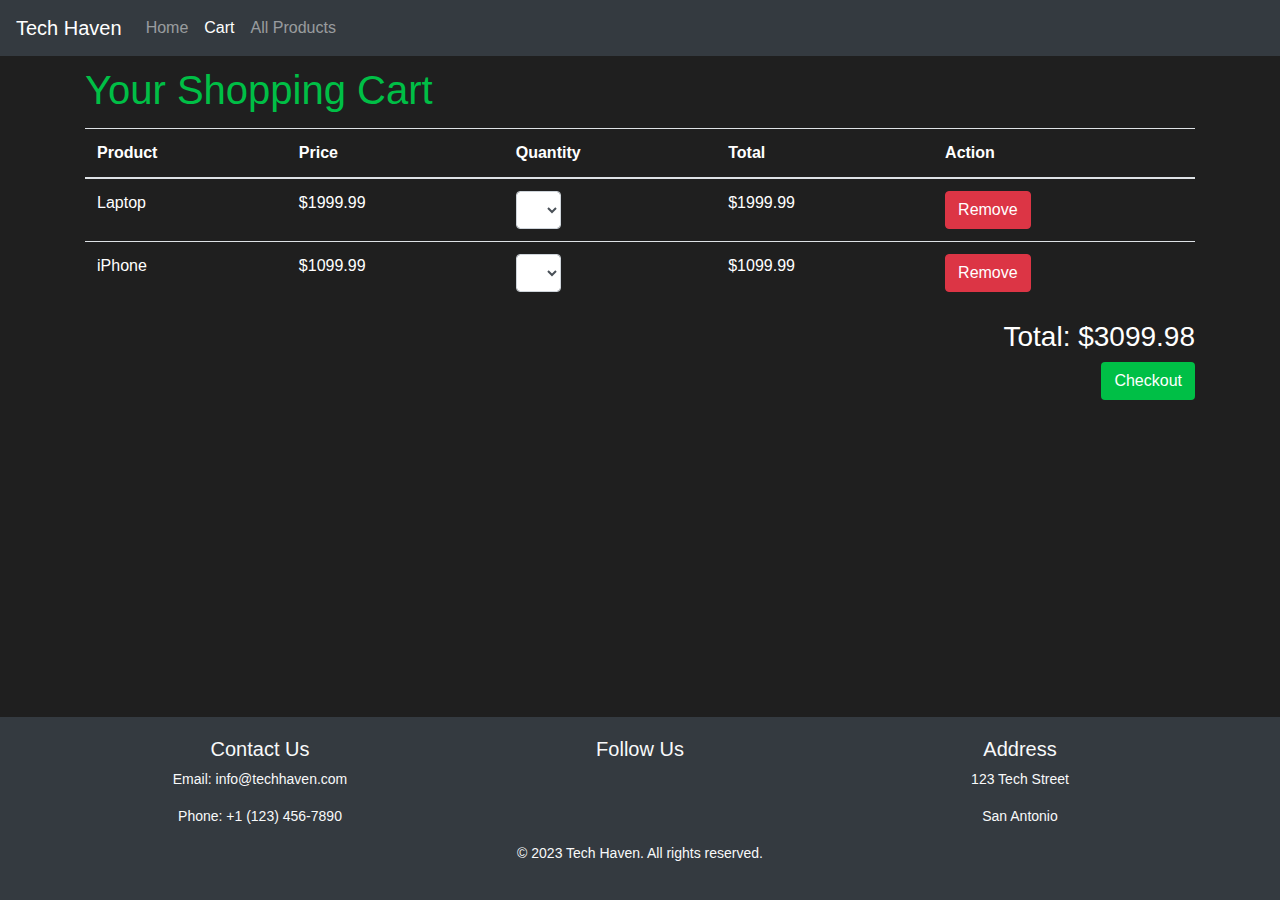
<file: html/cart.html>
<!DOCTYPE html>
<html lang="en">
  <head>
    <meta charset="UTF-8" />
    <meta name="viewport" content="width=device-width, initial-scale=1.0" />
    <title>Your Shopping Cart - Tech Haven</title>
    <link
      rel="stylesheet"
      href="https://stackpath.bootstrapcdn.com/bootstrap/4.5.2/css/bootstrap.min.css"
    />
    <link rel="stylesheet" href="../css/styles.css" />
    <style>
      body {
        display: flex;
        flex-direction: column;
        min-height: 100vh;
      }

      .container {
        flex: 1;
      }
    </style>
  </head>
  <body>

    <nav class="navbar navbar-expand-lg navbar-dark bg-dark">
      <a class="navbar-brand" href="index.html">Tech Haven</a>
      <button
        class="navbar-toggler"
        type="button"
        data-toggle="collapse"
        data-target="#navbarNav"
        aria-controls="navbarNav"
        aria-expanded="false"
        aria-label="Toggle navigation"
      >
        <span class="navbar-toggler-icon"></span>
      </button>
      <div class="collapse navbar-collapse" id="navbarNav">
        <ul class="navbar-nav">
          <li class="nav-item">
            <a class="nav-link white-text" href="index.html">Home</a>
          </li>
          <li class="nav-item active">
            <a class="nav-link white-text" href="cart.html">Cart</a>
          </li>
          <li class="nav-item">
            <a class="nav-link white-text" href="items.html">All Products</a>
          </li>
        </ul>
      </div>
    </nav>

    <div class="container">
      <h1 class="custom-heading">Your Shopping Cart</h1>
      <div class="row">
        <div class="col-md-12">
          <table class="table">
            <thead>
              <tr>
                <th class="white-text">Product</th>
                <th class="white-text">Price</th>
                <th class="white-text">Quantity</th> <!-- Change here -->
                <th class="white-text">Total</th>
                <th class="white-text">Action</th>
              </tr>
            </thead>
            <tbody>
              <tr>
                <td class="white-text">Laptop</td>
                <td class="white-text">$1999.99</td>
                <td>
                  <select class="form-control" style="width:45px">
                    <option>1</option>
                    <option>2</option>
                    <option>3</option>
                    <option>4</option>
                    <option>5</option>
                  </select>
                </td> <!-- Change here -->
                <td class="white-text">$1999.99</td>
                <td><button class="btn btn-danger">Remove</button></td>
              </tr>
              <tr>
                <td class="white-text">iPhone</td>
                <td class="white-text">$1099.99</td>
                <td>
                  <select class="form-control" style="width:45px">
                    <option>1</option>
                    <option>2</option>
                    <option>3</option>
                    <option>4</option>
                    <option>5</option>
                  </select>
                </td> <!-- Change here -->
                <td class="white-text">$1099.99</td>
                <td><button class="btn btn-danger">Remove</button></td>
              </tr>
            </tbody>
          </table>
          <div class="text-right">
            <h3 class="white-text">Total: $3099.98</h3>
            <button class="btn custom-checkout-button">Checkout</button>
          </div>
        </div>
      </div>
    </div>

    <footer
      class="bg-dark text-light text-center"
      style="padding-top: 20px; padding-bottom: 20px; font-size: 14px"
    >
      <div class="container">
        <div class="row">
          <div class="col-md-4">
            <h5>Contact Us</h5>
            <p>Email: info@techhaven.com</p>
            <p>Phone: +1 (123) 456-7890</p>
          </div>
          <div class="col-md-4">
            <h5>Follow Us</h5>
          </div>
          <div class="col-md-4">
            <h5>Address</h5>
            <p>123 Tech Street</p>
            <p>San Antonio</p>
          </div>
        </div>
      </div>
      <p>&copy; 2023 Tech Haven. All rights reserved.</p>
    </footer>

    <script src="https://code.jquery.com/jquery-3.6.0.min.js"></script>
    <script src="https://cdn.jsdelivr.net/npm/@popperjs/core@2.11.6/dist/umd/popper.min.js"></script>
    <script src="https://stackpath.bootstrapcdn.com/bootstrap/4.5.2/js/bootstrap.min.js"></script>
  </body>
</html>
</file>
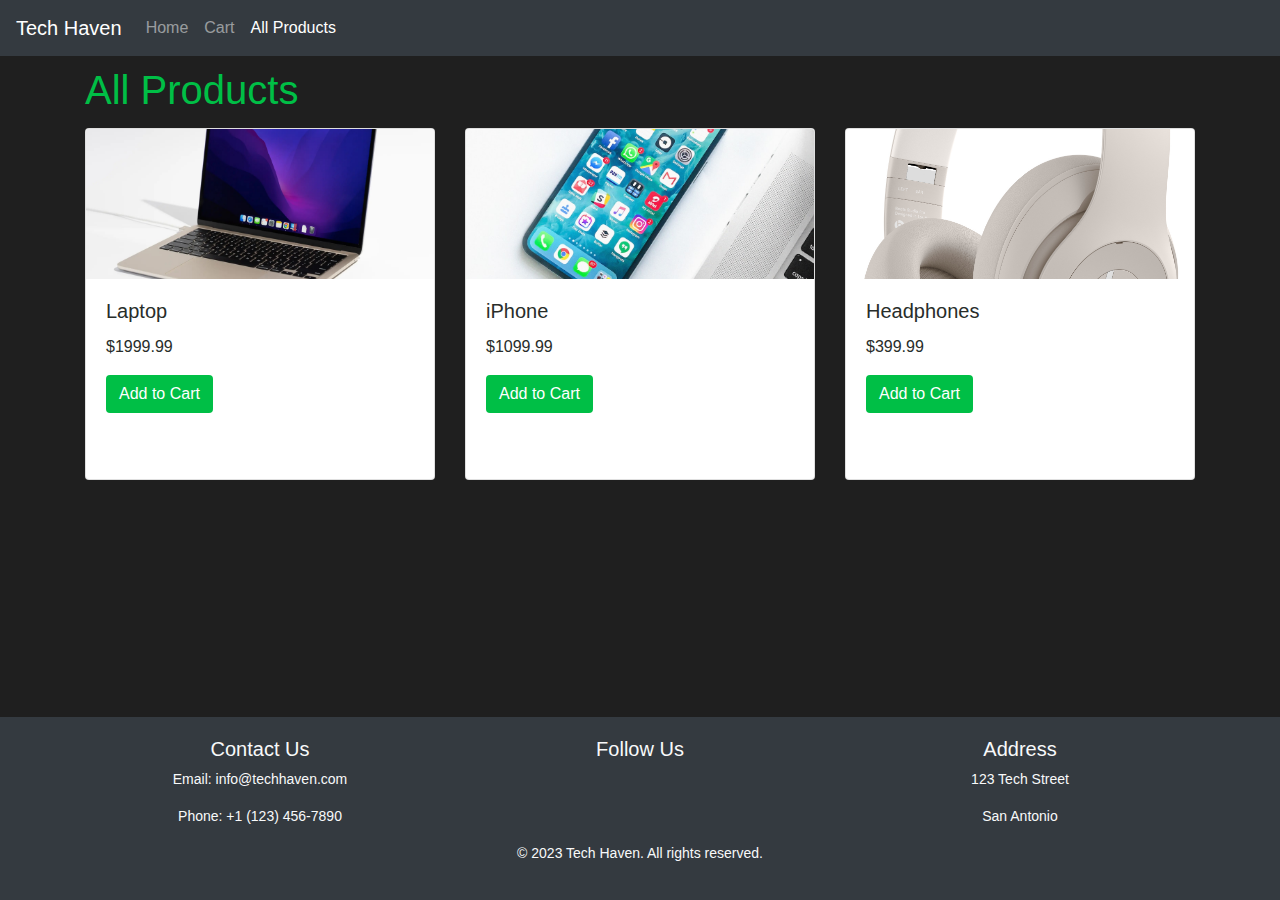
<file: html/items.html>
<!DOCTYPE html>
<html lang="en">
  <head>
    <meta charset="UTF-8" />
    <meta name="viewport" content="width=device-width, initial-scale=1.0" />
    <title>All Products - Tech Haven</title>
    <link
      rel="stylesheet"
      href="https://stackpath.bootstrapcdn.com/bootstrap/4.5.2/css/bootstrap.min.css"
    />
    <link rel="stylesheet" href="../css/styles.css" />
    <style>
      body {
        display: flex;
        flex-direction: column;
        min-height: 100vh;
      }

      .container {
        flex: 1;
      }
    </style>
  </head>
  <body>
    <nav class="navbar navbar-expand-lg navbar-dark bg-dark">
      <a class="navbar-brand" href="index.html">Tech Haven</a>
      <button
        class="navbar-toggler"
        type="button"
        data-toggle="collapse"
        data-target="#navbarNav"
        aria-controls="navbarNav"
        aria-expanded="false"
        aria-label="Toggle navigation"
      >
        <span class="navbar-toggler-icon"></span>
      </button>
      <div class="collapse navbar-collapse" id="navbarNav">
        <ul class="navbar-nav">
          <li class="nav-item">
            <a class="nav-link" href="index.html">Home</a>
          </li>
          <li class="nav-item">
            <a class="nav-link" href="cart.html">Cart</a>
          </li>
          <li class="nav-item active">
            <a class="nav-link" href="items.html">All Products</a>
          </li>
        </ul>
      </div>
    </nav>

    <div class="container">
      <h1 class="custom-heading">All Products</h1>
      <div class="row">
        <div class="col-md-4">
          <a href="product_laptop.html" class="card-link">
            <!-- Add the product page URL here -->
            <div class="card mb-3">
              <img
                src="images/laptop.jpg"
                class="card-img-top custom-card-img"
                alt="Laptop"
              />
              <div class="card-body" style="height: 200px">
                <h5 class="card-title">Laptop</h5>
                <p class="card-text">$1999.99</p>
                <button class="btn custom-checkout-button">Add to Cart</button>
              </div>
            </div>
          </a>
        </div>
        <div class="col-md-4">
          <a href="product_phone.html" class="card-link">
            <!-- Add the product page URL here -->
            <div class="card mb-3">
              <img
                src="images/phone.jpg"
                class="card-img-top custom-card-img"
                alt="iPhone"
              />
              <div class="card-body" style="height: 200px">
                <h5 class="card-title">iPhone</h5>
                <p class="card-text">$1099.99</p>
                <button class="btn custom-checkout-button">Add to Cart</button>
              </div>
            </div>
          </a>
        </div>
        <div class="col-md-4">
          <a href="product_headphones.html" class="card-link">
            <div class="card mb-3">
              <img
                src="images/headphones.jpg"
                class="card-img-top custom-card-img"
                alt="Headphones"
              />
              <div class="card-body" style="height: 200px">
                <h5 class="card-title">Headphones</h5>
                <p class="card-text">$399.99</p>
                <button class="btn custom-checkout-button">Add to Cart</button>
              </div>
            </div>
          </a>
        </div>
      </div>
    </div>

    <footer
      class="bg-dark text-light text-center"
      style="padding-top: 20px; padding-bottom: 20px; font-size: 14px"
    >
      <div class="container">
        <div class="row">
          <div class="col-md-4">
            <h5>Contact Us</h5>
            <p>Email: info@techhaven.com</p>
            <p>Phone: +1 (123) 456-7890</p>
          </div>
          <div class="col-md-4">
            <h5>Follow Us</h5>
          </div>
          <div class="col-md-4">
            <h5>Address</h5>
            <p>123 Tech Street</p>
            <p>San Antonio</p>
          </div>
        </div>
      </div>
      <p>&copy; 2023 Tech Haven. All rights reserved.</p>
    </footer>

    <script src="https://code.jquery.com/jquery-3.6.0.min.js"></script>
    <script src="https://cdn.jsdelivr.net/npm/@popperjs/core@2.11.6/dist/umd/popper.min.js"></script>
    <script src="https://stackpath.bootstrapcdn.com/bootstrap/4.5.2/js/bootstrap.min.js"></script>
  </body>
</html>
</file>
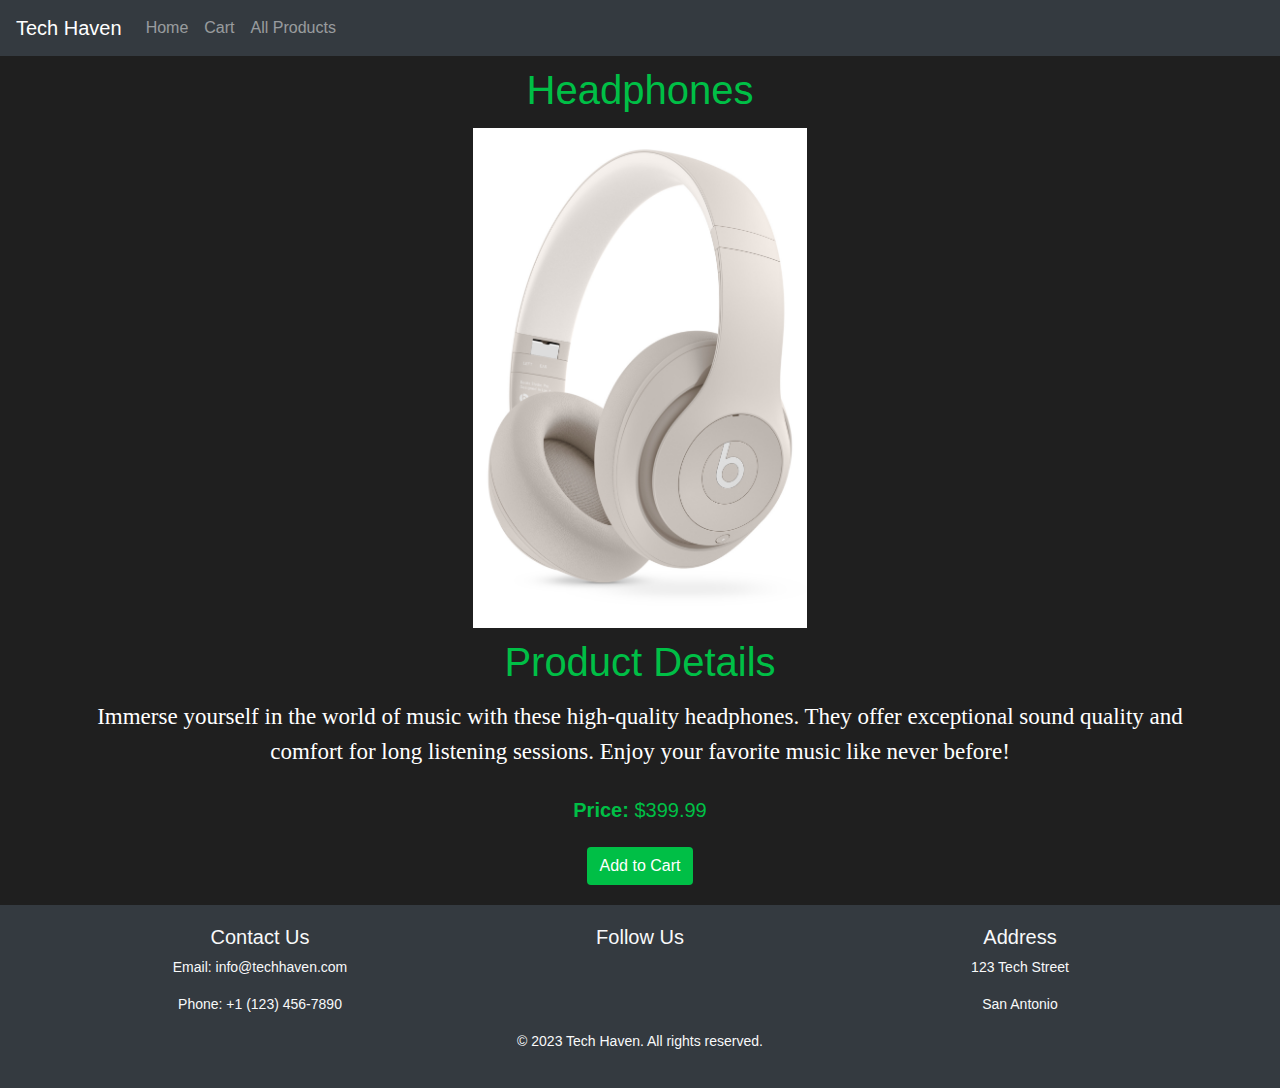
<file: html/product_headphones.html>
<!DOCTYPE html>
<html lang="en">
  <head>
    <meta charset="UTF-8" />
    <meta name="viewport" content="width=device-width, initial-scale=1.0" />
    <title>Laptop - Tech Haven</title>
    <link
      rel="stylesheet"
      href="https://stackpath.bootstrapcdn.com/bootstrap/4.5.2/css/bootstrap.min.css"
    />
    <link rel="stylesheet" href="../css/styles.css" />
    <style>
      body {
        display: flex;
        flex-direction: column;
        min-height: 100vh;
      }

      .container {
        flex: 1;
      }

      .custom-heading {
        text-align: center;
      }

      .laptop-text-paragraph {
        text-align: center;
      }

      .custom-product-image {
        display: block;
        margin: 0 auto;
      }
    </style>
  </head>
  <body>
    <nav class="navbar navbar-expand-lg navbar-dark bg-dark">
      <a class="navbar-brand" href="#">Tech Haven</a>
      <button
        class="navbar-toggler"
        type="button"
        data-toggle="collapse"
        data-target="#navbarNav"
        aria-controls="navbarNav"
        aria-expanded="false"
        aria-label="Toggle navigation"
      >
        <span class="navbar-toggler-icon"></span>
      </button>
      <div class="collapse navbar-collapse" id="navbarNav">
        <ul class="navbar-nav">
          <li class="nav-item">
            <a class="nav-link" href="index.html">Home</a>
          </li>
          <li class="nav-item">
            <a class="nav-link" href="cart.html">Cart</a>
          </li>
          <li class="nav-item">
            <a class="nav-link" href="items.html">All Products</a>
          </li>
        </ul>
      </div>
    </nav>

    <div class="container">
      <h1 class="custom-heading">Headphones</h1>
      <div class="row">
        <div class="col-md-12">
          <img
            src="images/headphones.jpg"
            class="img-fluid custom-product-image"
            alt="Laptop"
            style="max-width: 400px; height: 500px;"
          />
        </div>
        <div class="col-md-12 text-center" style="padding-bottom: 20px">
          <h2 class="custom-heading">Product Details</h2>
          <p class="laptop-text-paragraph">
            Immerse yourself in the world of music with these high-quality headphones.
            They offer exceptional sound quality and comfort for long listening
            sessions. Enjoy your favorite music like never before!
          </p>
          <p class="custom-heading" style="font-size: 20px">
            <strong>Price:</strong> $399.99
          </p>
          <button class="btn custom-checkout-button" >Add to Cart</button>
        </div>
      </div>
    </div>

    <footer
      class="bg-dark text-light text-center"
      style="padding-top: 20px; padding-bottom: 20px; font-size: 14px"
    >
      <div class="container">
        <div class="row">
          <div class="col-md-4">
            <h5>Contact Us</h5>
            <p>Email: info@techhaven.com</p>
            <p>Phone: +1 (123) 456-7890</p>
          </div>
          <div class="col-md-4">
            <h5>Follow Us</h5>
          </div>
          <div class="col-md-4">
            <h5>Address</h5>
            <p>123 Tech Street</p>
            <p>San Antonio</p>
          </div>
        </div>
      </div>
      <p>&copy; 2023 Tech Haven. All rights reserved.</p>
    </footer>

    <script src="https://code.jquery.com/jquery-3.6.0.min.js"></script>
    <script src="https://cdn.jsdelivr.net/npm/@popperjs/core@2.11.6/dist/umd/popper.min.js"></script>
    <script src="https://stackpath.bootstrapcdn.com/bootstrap/4.5.2/js/bootstrap.min.js"></script>
  </body>
</html>
</file>
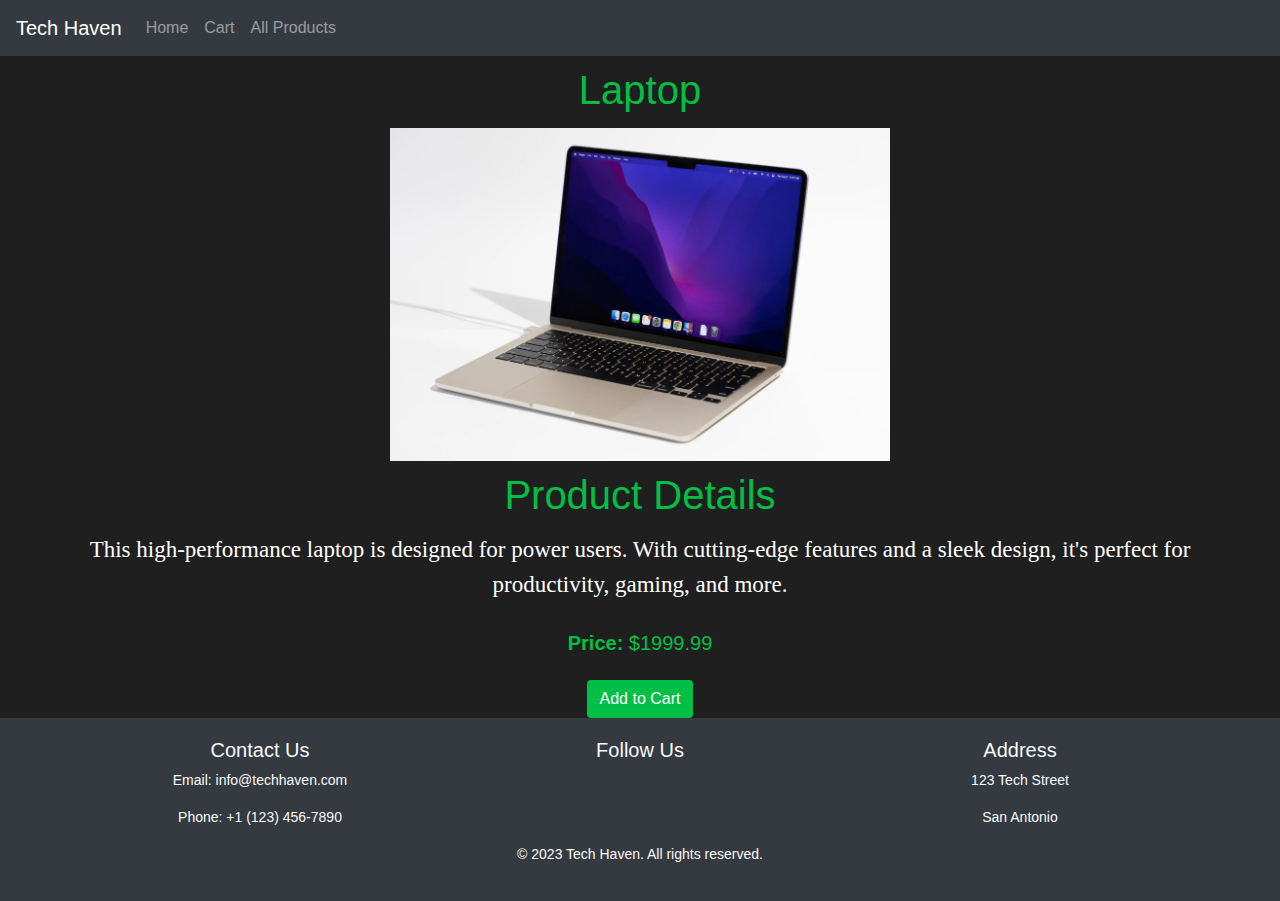
<file: html/product_laptop.html>
<!DOCTYPE html>
<html lang="en">
  <head>
    <meta charset="UTF-8" />
    <meta name="viewport" content="width=device-width, initial-scale=1.0" />
    <title>Laptop - Tech Haven</title>
    <link
      rel="stylesheet"
      href="https://stackpath.bootstrapcdn.com/bootstrap/4.5.2/css/bootstrap.min.css"
    />
    <link rel="stylesheet" href="../css/styles.css" />
    <style>
      body {
        display: flex;
        flex-direction: column;
        min-height: 100vh;
      }

      .container {
        flex: 1;
      }

      .custom-heading {
        text-align: center;
      }

      .laptop-text-paragraph {
        text-align: center;
      }

      .custom-product-image {
        display: block;
        margin: 0 auto;
      }
    </style>
  </head>
  <body>
    <nav class="navbar navbar-expand-lg navbar-dark bg-dark">
      <a class="navbar-brand" href="#">Tech Haven</a>
      <button
        class="navbar-toggler"
        type="button"
        data-toggle="collapse"
        data-target="#navbarNav"
        aria-controls="navbarNav"
        aria-expanded="false"
        aria-label="Toggle navigation"
      >
        <span class="navbar-toggler-icon"></span>
      </button>
      <div class="collapse navbar-collapse" id="navbarNav">
        <ul class="navbar-nav">
          <li class="nav-item">
            <a class="nav-link" href="index.html">Home</a>
          </li>
          <li class="nav-item">
            <a class="nav-link" href="cart.html">Cart</a>
          </li>
          <li class="nav-item">
            <a class="nav-link" href="items.html">All Products</a>
          </li>
        </ul>
      </div>
    </nav>

    <div class="container">
      <h1 class="custom-heading">Laptop</h1>
      <div class="row">
        <div class="col-md-12">
          <img
            src="images/laptop.jpg"
            class="img-fluid custom-product-image"
            alt="Laptop"
            style="max-width: 500px; height: auto;"
          />
        </div>
        <div class="col-md-12 text-center">
          <h2 class="custom-heading">Product Details</h2>
          <p class="laptop-text-paragraph">
            This high-performance laptop is designed for power users. With
            cutting-edge features and a sleek design, it's perfect for
            productivity, gaming, and more.
          </p>
          <p class="custom-heading" style="font-size: 20px">
            <strong>Price:</strong> $1999.99
          </p>
          <button class="btn custom-checkout-button">Add to Cart</button>
        </div>
      </div>
    </div>

    <footer
      class="bg-dark text-light text-center"
      style="padding-top: 20px; padding-bottom: 20px; font-size: 14px"
    >
      <div class="container">
        <div class="row">
          <div class="col-md-4">
            <h5>Contact Us</h5>
            <p>Email: info@techhaven.com</p>
            <p>Phone: +1 (123) 456-7890</p>
          </div>
          <div class="col-md-4">
            <h5>Follow Us</h5>
          </div>
          <div class="col-md-4">
            <h5>Address</h5>
            <p>123 Tech Street</p>
            <p>San Antonio</p>
          </div>
        </div>
      </div>
      <p>&copy; 2023 Tech Haven. All rights reserved.</p>
    </footer>

    <script src="https://code.jquery.com/jquery-3.6.0.min.js"></script>
    <script src="https://cdn.jsdelivr.net/npm/@popperjs/core@2.11.6/dist/umd/popper.min.js"></script>
    <script src="https://stackpath.bootstrapcdn.com/bootstrap/4.5.2/js/bootstrap.min.js"></script>
  </body>
</html>
</file>
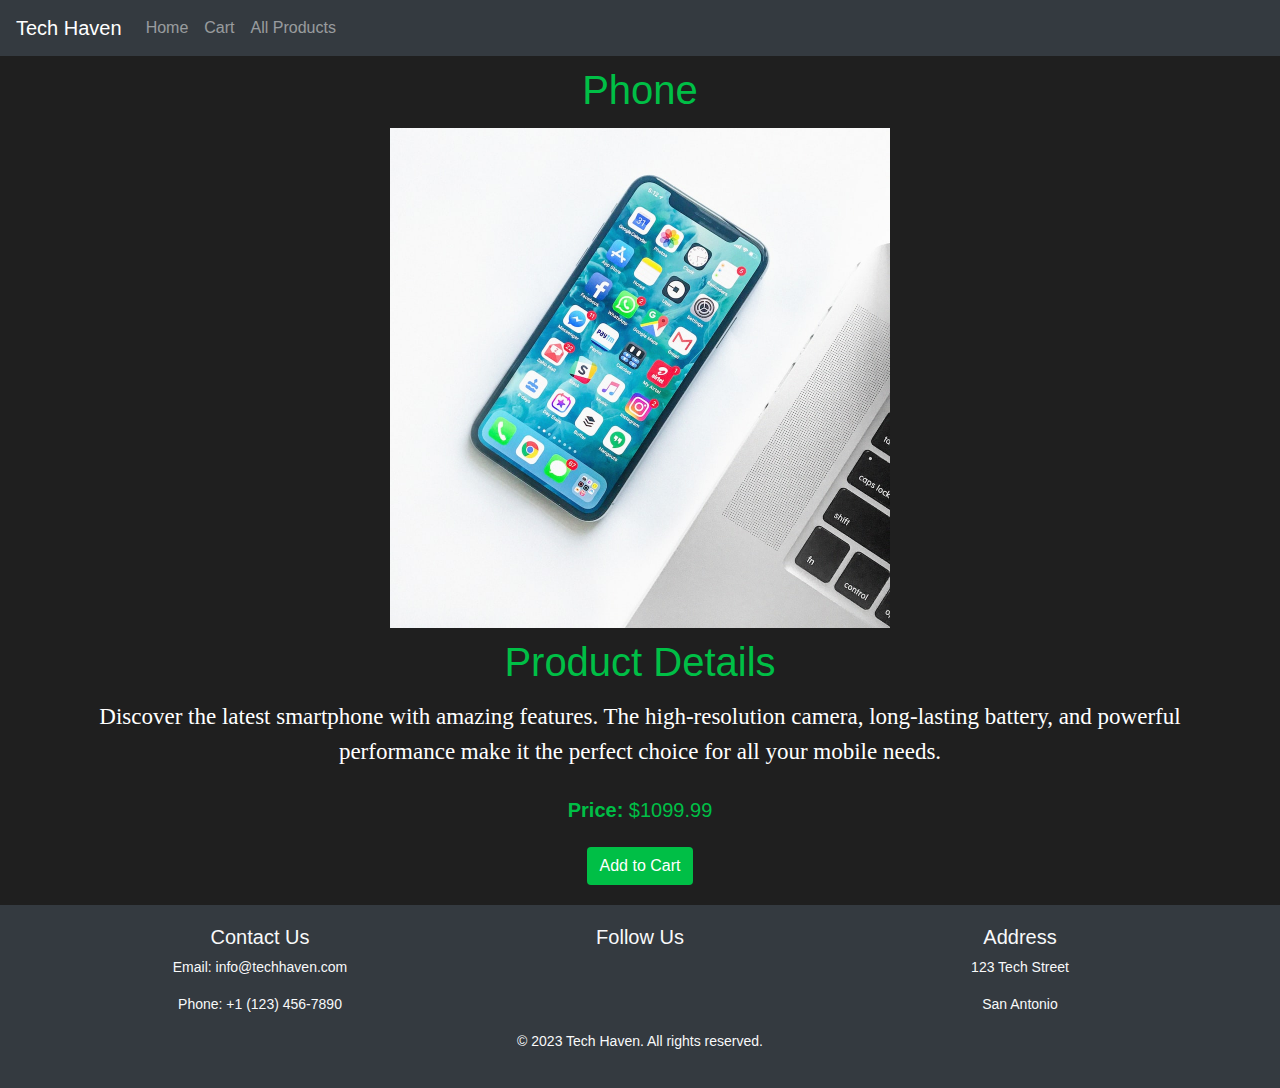
<file: html/product_phone.html>
<!DOCTYPE html>
<html lang="en">
  <head>
    <meta charset="UTF-8" />
    <meta name="viewport" content="width=device-width, initial-scale=1.0" />
    <title>Laptop - Tech Haven</title>
    <link
      rel="stylesheet"
      href="https://stackpath.bootstrapcdn.com/bootstrap/4.5.2/css/bootstrap.min.css"
    />
    <link rel="stylesheet" href="../css/styles.css" />
    <style>
      body {
        display: flex;
        flex-direction: column;
        min-height: 100vh;
      }

      .container {
        flex: 1;
      }

      .custom-heading {
        text-align: center;
      }

      .laptop-text-paragraph {
        text-align: center;
      }

      .custom-product-image {
        display: block;
        margin: 0 auto;
      }
    </style>
  </head>
  <body>
    <nav class="navbar navbar-expand-lg navbar-dark bg-dark">
      <a class="navbar-brand" href="#">Tech Haven</a>
      <button
        class="navbar-toggler"
        type="button"
        data-toggle="collapse"
        data-target="#navbarNav"
        aria-controls="navbarNav"
        aria-expanded="false"
        aria-label="Toggle navigation"
      >
        <span class="navbar-toggler-icon"></span>
      </button>
      <div class="collapse navbar-collapse" id="navbarNav">
        <ul class="navbar-nav">
          <li class="nav-item">
            <a class="nav-link" href="index.html">Home</a>
          </li>
          <li class="nav-item">
            <a class="nav-link" href="cart.html">Cart</a>
          </li>
          <li class="nav-item">
            <a class="nav-link" href="items.html">All Products</a>
          </li>
        </ul>
      </div>
    </nav>

    <div class="container">
      <h1 class="custom-heading">Phone</h1>
      <div class="row">
        <div class="col-md-12">
          <img
            src="images/phone.jpg"
            class="img-fluid custom-product-image"
            alt="Laptop"
            style="max-width: 500px; height: auto;"
          />
        </div>
        <div class="col-md-12 text-center" style="padding-bottom: 20px">
          <h2 class="custom-heading">Product Details</h2>
          <p class="laptop-text-paragraph">
            Discover the latest smartphone with amazing features. The high-resolution
            camera, long-lasting battery, and powerful performance make it the
            perfect choice for all your mobile needs.
          </p>
          <p class="custom-heading" style="font-size: 20px">
            <strong>Price:</strong> $1099.99
          </p>
          <button class="btn custom-checkout-button" >Add to Cart</button>
        </div>
      </div>
    </div>

    <footer
      class="bg-dark text-light text-center"
      style="padding-top: 20px; padding-bottom: 20px; font-size: 14px"
    >
      <div class="container">
        <div class="row">
          <div class="col-md-4">
            <h5>Contact Us</h5>
            <p>Email: info@techhaven.com</p>
            <p>Phone: +1 (123) 456-7890</p>
          </div>
          <div class="col-md-4">
            <h5>Follow Us</h5>
          </div>
          <div class="col-md-4">
            <h5>Address</h5>
            <p>123 Tech Street</p>
            <p>San Antonio</p>
          </div>
        </div>
      </div>
      <p>&copy; 2023 Tech Haven. All rights reserved.</p>
    </footer>

    <script src="https://code.jquery.com/jquery-3.6.0.min.js"></script>
    <script src="https://cdn.jsdelivr.net/npm/@popperjs/core@2.11.6/dist/umd/popper.min.js"></script>
    <script src="https://stackpath.bootstrapcdn.com/bootstrap/4.5.2/js/bootstrap.min.js"></script>
  </body>
</html>
</file>
<file: css/styles.css>
.custom-heading {
    color: #00bf46; 
    font-size: 40px; 
    position: relative;
    left: 0px; 
    top: 10px;
    padding-bottom: 1rem;
}

body {
    background-color: rgb(31, 31, 31);
}

.custom-card-img {
    max-height: 150px; 
    object-fit: cover; 
}

.tech-haven-section {
    color: rgb(255, 255, 255); 
    padding: 20px; 
    border-radius: 10px; 
}

.tech-haven-heading {
    font-size: 36px;
    font-weight: bold;
}

.tech-haven-paragraph {
    font-size: 23px;
    font-family: menlo;
}

.white-text {
    color: white;
}

.card-link {
    color: #282d2a;
    text-decoration: none;
  }
  
  .card-link:hover {
    color: #00bf46; 
  }  

  .laptop-text-paragraph {
    font-size: 23px;
    font-family: menlo;
    color:white;
}

.custom-checkout-button {
    background-color: #00bf46;
    color: white;
}
</file>
